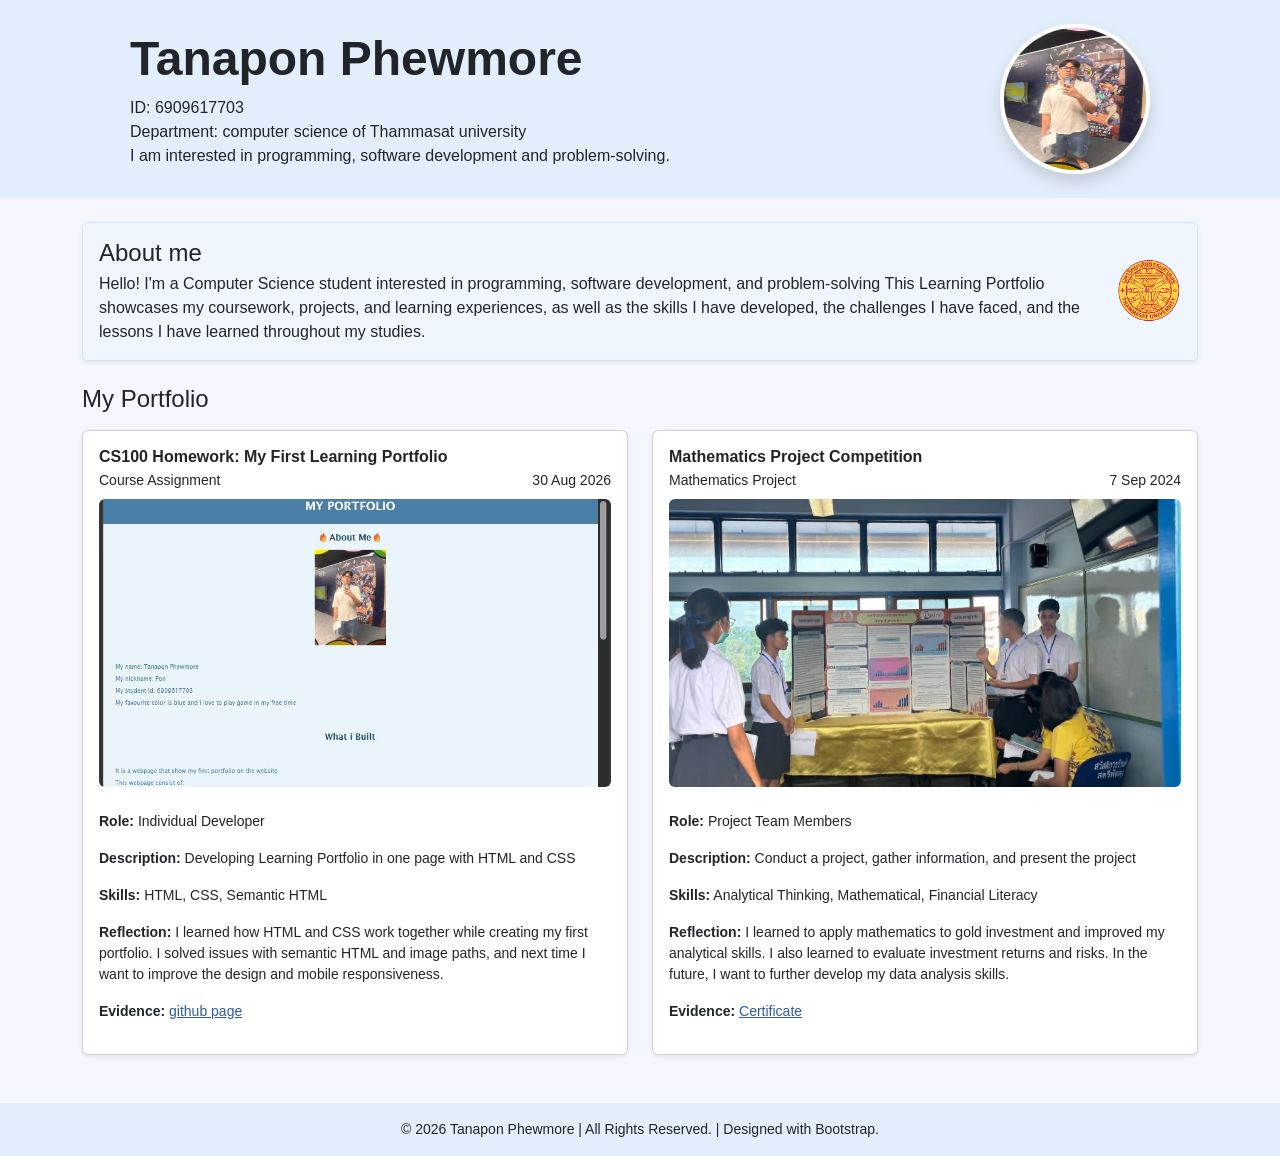
<file: index.html>
<!DOCTYPE html>
<html lang="en">

<head>
    <meta charset="UTF-8">
    <meta name="viewport" content="width=device-width, initial-scale=1.0">
    <title>My first learning portfolio</title>
    <link href="https://cdn.jsdelivr.net/npm/bootstrap@5.3.8/dist/css/bootstrap.min.css" rel="stylesheet"
        integrity="sha384-sRIl4kxILFvY47J16cr9ZwB07vP4J8+LH7qKQnuqkuIAvNWLzeN8tE5YBujZqJLB" crossorigin="anonymous">
    <link rel="stylesheet" href="css/style.css">
</head>

<body>
    <!--HEADER-->
    <header class="header-bg">
        <div class="container">
            <div class="row align-items-center py-4 px-lg-5">
                <div class="col-md-8 text-center text-md-start">
                    <h1 class="display-5 fw-bold">Tanapon Phewmore</h1>
                    <p class="mb-0">ID: 6909617703</p>
                    <p class="mb-0">Department: computer science of Thammasat university</p>
                    <p class="mb-0">I am interested in programming, software development and problem-solving.</p>
                </div>
                <div class="col-md-4 text-center text-md-end mt-3 mt-md-0">
                    <img class="profile-img rounded-circle border border-4 border-white shadow"
                        width="150" height="150" src="media/profile.jpg" alt="profile">
                </div>
            </div>
        </div>
    </header>

    <!--ABOUT ME-->

    <main class="container py-4">
        <section id="about" class="mb-4">
            <div class="card shadow-sm ab-card">
                <div class="card-body">
                    <div class="row align-items-center">
                        <div class="col">
                            <h4 class="mb-1">About me</h4>
                            <p class="mb-0">Hello! I'm a Computer Science student interested in programming, software development, and
                                problem-solving This Learning Portfolio showcases my coursework, projects, and learning experiences, as
                                well as the skills I have developed, the challenges I have faced, and the lessons I have learned
                                throughout my studies.</p>
                        </div>
                        <div class="col-auto">
                            <img src="media/thammasat_logo.png" alt="University Logo" width="64" height="64">
                        </div>
                    </div>
                </div>
            </div>
        </section>

        <!--MY PORTFOLIO-->
        <section id="portfolio">
            <h4 class="mb-3">My Portfolio</h4>
            <div class="row row-cols-1 row-cols-md-2 g-4">

                <!--CARD 1-->
                <div class="col">
                    <article class="card h100 shadow-sm">
                        <div class="card-body">
                            <h6 class="fw-bold mb-1">CS100 Homework: My First Learning Portfolio</h6>
                            <div class="d-flex justify-content-between small mb-2">
                                <span>Course Assignment</span>
                                <span>30 Aug 2026</span>
                            </div>
                            <div class="ratio ratio-16x9 mb-4"><img src="media/Assignment1.jpg" class="object-fit-cover rounded" alt="CS100 Homework"></div>
                            <p class="small mb-3"><strong>Role:</strong> Individual Developer</p>
                            <p class="small mb-3"><strong>Description:</strong> Developing Learning Portfolio in one page with HTML and CSS</p>
                            <p class="small mb-3"><strong>Skills:</strong> HTML, CSS, Semantic HTML</p>
                            <p class="small mb-3"><strong>Reflection:</strong> I learned how HTML and CSS work together while creating my first portfolio. I solved issues
                                with semantic HTML and image paths, and next time I want to improve the design and mobile
                                responsiveness.</p>
                            <p class="small mb-3"><strong>Evidence:</strong> <a href="https://tanapon-phewmore.github.io/A1_6909617703/">github page</a></p>
                        </div>
                    </article>
                </div>

                <!--CARD 2-->
                <div class="col">
                    <article class="card h-100 shadow-sm">
                        <div class="card-body">
                            <h6 class="fw-bold mb-1">Mathematics Project Competition</h6>
                            <div class="d-flex justify-content-between small mb-2">
                                <span>Mathematics Project</span>
                                <span>7 Sep 2024</span>
                            </div>
                            <div class="ratio ratio-16x9 mb-4"><img src="media/Competition_project.jpg" class="object-fit-cover rounded" alt="Competation"></div>
                            <p class="small mb-3"><strong>Role:</strong> Project Team Members</p>
                            <p class="small mb-3"><strong>Description:</strong> Conduct a project, gather information, and present the project</p>
                            <p class="small mb-3"><strong>Skills:</strong> Analytical Thinking, Mathematical, Financial Literacy</p>
                            <p class="small mb-3"><strong>Reflection:</strong> I learned to apply mathematics to gold investment and improved my analytical skills. I also
                                learned to evaluate investment returns and risks. In the future, I want to further develop my data
                                analysis skills.</p>
                            <p class="small mb-3"><strong>Evidence:</strong> <a href="https://drive.google.com/file/d/1FnRm_Oa0fvX2lDx0ijgnFarfjRsMO9Vi/view?usp=drive_link">Certificate</a></p>
                        </div>
                    </article>
                </div>
            </div>
        </section>
    </main>

    <!--FOOTER!-->
    <footer class="text-center small py-3 mt-4 footer-bg" >
        &copy; 2026 Tanapon Phewmore | All Rights Reserved. | Designed with Bootstrap.
    </footer>

</body>

</html>
</file>
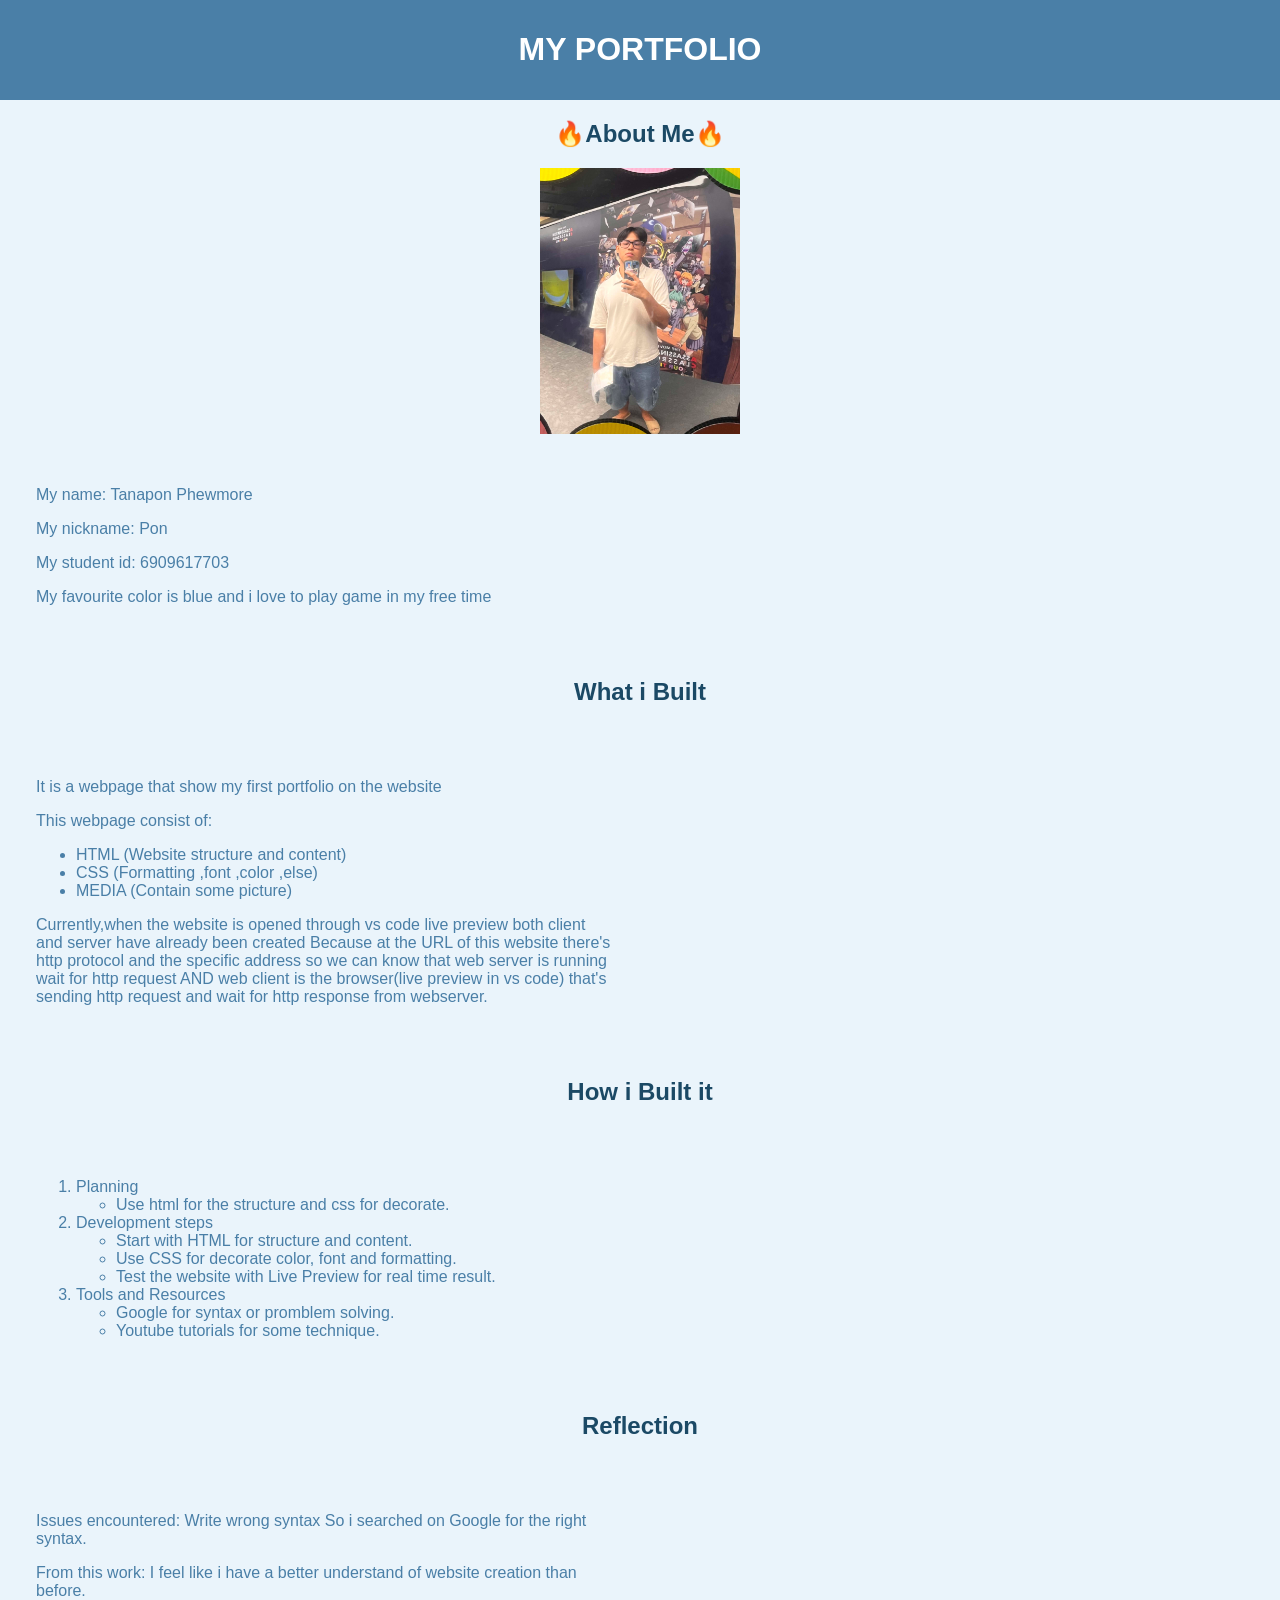
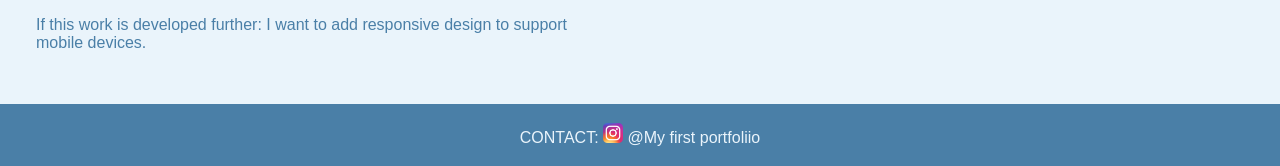
<file: A2project17703/index.html>
<!DOCTYPE html>
<html lang="en">

<head>
    <link rel="stylesheet" href="css/styles.css">
    <title>My first learning portfoliio</title>
</head>

<body>
    <header>
        <h1>MY PORTFOLIO</h1>
    </header>

    <main>
        <section>
            <h2>🔥About Me🔥</h2>
            <img class="image" src="media/profile.jpg" alt="profile">
            <article>
                <p>My name: Tanapon Phewmore</p>
                <p>My nickname: Pon</p>
                <p>My student id: 6909617703</p>
                <p>My favourite color is blue and i love to play game in my free time </p>
            </article>
        </section>

        <section>
            <h2>What i Built</h2>
            <article>
                <p>It is a webpage that show my first portfolio on the website</p>
                <p>This webpage consist of:</p>
                <ul>
                    <li>HTML (Website structure and content)</li>
                    <li>CSS (Formatting ,font ,color ,else)</li>
                    <li>MEDIA (Contain some picture)</li>
                </ul <p>Currently,when the website is opened through vs code live preview both client and server have already
                been created Because at the URL of this website there's http protocol and the specific address so we can know
                that web server is running wait for http request AND web client is the browser(live preview in vs code) that's
                sending http request and wait for http response from webserver.</p>
            </article>
        </section>
        <section>
            <h2>How i Built it</h2>
            <article>
                <ol>
                    <li>Planning
                        <ul>
                            <li>Use html for the structure and css for decorate.</li>
                        </ul>
                    </li>
                    <li>Development steps
                        <ul>
                            <li>Start with HTML for structure and content.</li>
                            <li>Use CSS for decorate color, font and formatting.</li>
                            <li>Test the website with Live Preview for real time result.</li>
                        </ul>
                    </li>
                    <li>Tools and Resources
                        <ul>
                            <li>Google for syntax or promblem solving.</li>
                            <li>Youtube tutorials for some technique.</li>
                        </ul>
                    </li>
                </ol>
            </article>
        </section>
        <section>
            <h2>Reflection</h2>
                <article>
                    <p>Issues encountered: Write wrong syntax So i searched on Google for the right syntax.</p>
                    <p>From this work: I feel like i have a better understand of website creation than before.</p>
                    <p>If this work is developed further: I want to add responsive design to support mobile devices.</p>
                </article>
        </section>
    </main>

    <footer class="CONTACT"> 
        
        <p>CONTACT: <a href="https://www.instagram.com/_.pxntanp"> <img class="logo" src="media/Instagram_icon.png" alt="link ig"></a> @My first portfoliio</p>
    </footer>
</body>

</html>
</file>
<file: css/style.css>
header{
    background-color: #e3eefc;
}

footer{
    background-color: #e3eefc;
}

.ab-card{
    background-color: #f0f6ff;
    border-color: #d3e3fa;
}

body{
    background-color: #f4f8fe;
    font-family: Arial, Helvetica, sans-serif;
}

a{
    color: #2f5d9a;
}
</file>
<file: A2project17703/css/styles.css>
body{
    background-color: #EAF4FB;
    font-family: 'Lucida Sans', 'Lucida Sans Regular', 'Lucida Grande', 'Lucida Sans Unicode', Geneva, Verdana, sans-serif;
    margin: auto;
}
header{
    background-color: #4A7FA7;
    text-align: center;
    padding: 10px;
    color: #FFFFFF;
}
h2{
    text-align: center;
    color:#1B4965;
}
.image{
    width: 200px;
    height: auto;
    display: block;
    margin: 0 auto;
}
article{
    color: #4A7FA7;
    font-size: 16px;
    padding: 36px;
    width: 45%;
}
.logo{
    width: 20px; 
    height: auto;
}
footer{
    background-color: #4A7FA7;
    padding: 3px;
    color: #EAF4FB;
    text-align: center;
}
</file>
